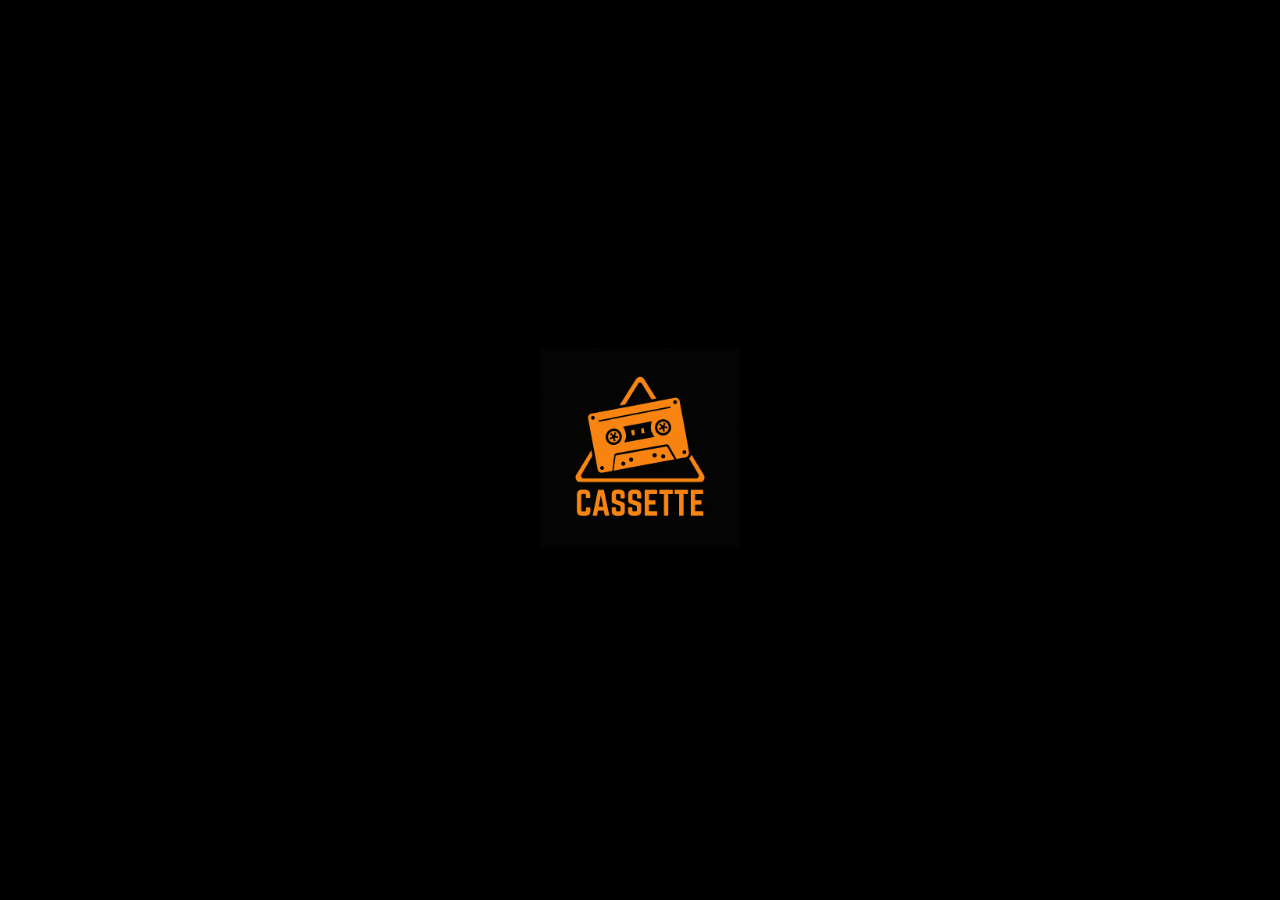
<file: index.html>
<!DOCTYPE html>
<html lang="en">
<head>
  <meta charset="UTF-8">
  <title> Logo Loading...</title>
  <style>
    body, html {
      margin: 0;
      padding: 0;
      height: 100%;
      background-color: black;
      display: flex;
      align-items: center;
      justify-content: center;
     }
   
  </style>
</head>
<body>
   <div class="cassette-icon">
    <img src="./assets/Cassette.png" alt="Cassette Logo" width="200" height="200">
   </div>

  <script>
    // Redirect to main website
    setTimeout(function () {
      window.location.href = "Main.html"; // Change to your actual home page
    }, 3000); // Duration in milliseconds
  </script>
</body>
</html>
</file>
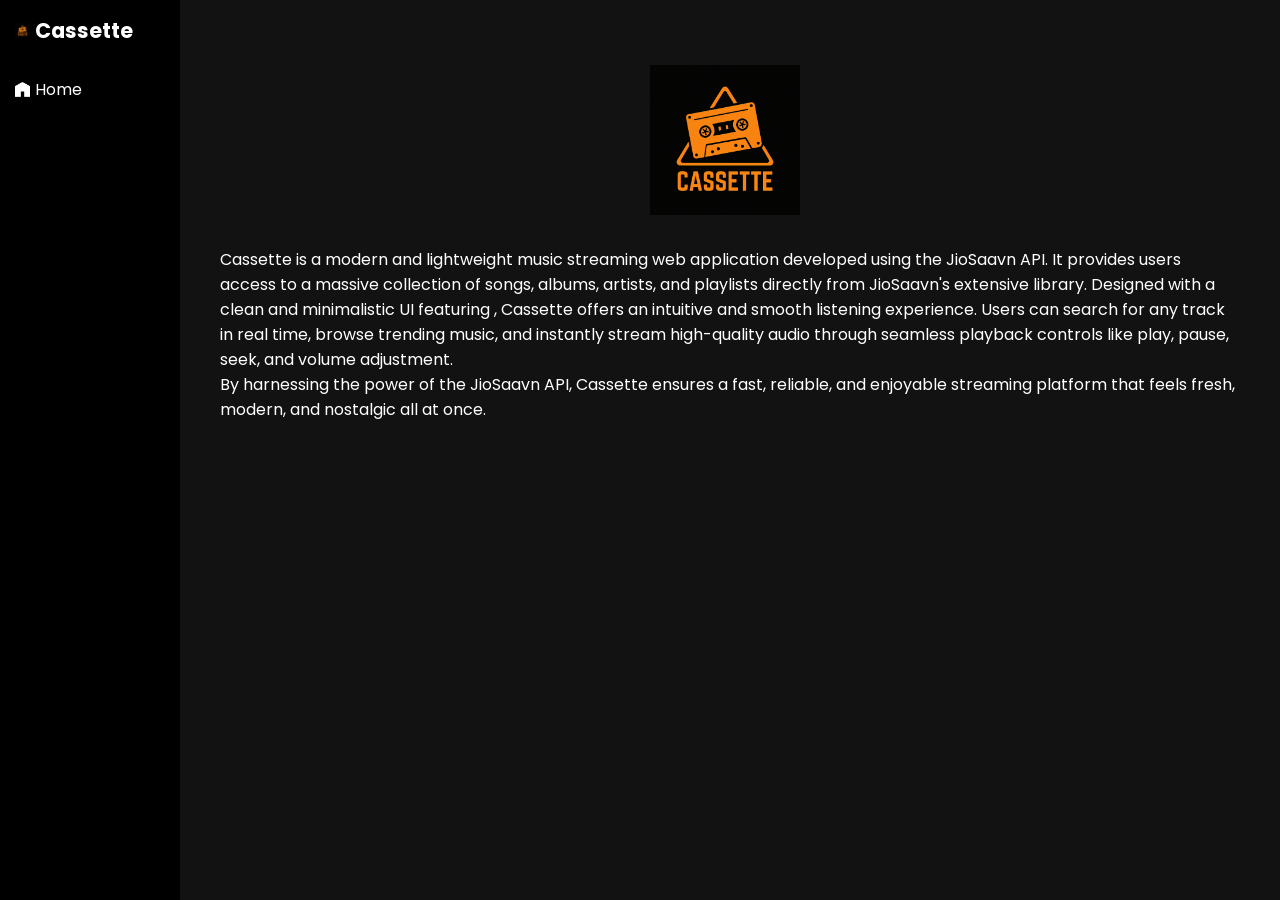
<file: About.html>
<!doctype html>
<html lang="en">
    <head>
        <meta charset="UTF-8" />
        <meta name="viewport" content="width=device-width, initial-scale=1.0" />
        <title>Cassette</title>
        <link rel="stylesheet" href="styles.css" />
        <link
            rel="icon"
            type="image/x-icon"
            href="./assets/Cassette.png"
        />
        <link rel="preconnect" href="https://fonts.googleapis.com" />
        <link rel="preconnect" href="https://fonts.gstatic.com" crossorigin />
        <link
            href="https://fonts.googleapis.com/css2?family=Poppins:wght@300;400;500;600;700&display=swap"
            rel="stylesheet"
        />
        <link
            rel="stylesheet"
            href="https://cdnjs.cloudflare.com/ajax/libs/font-awesome/6.0.0/css/all.min.css"
            integrity="sha512-9usAa10IRO0HhonpyAIVpjrylPvoDwiPUiKdWk5t3PyolY1cOd4DSE0Ga+ri4AuTroPR5aQvXU9xC6qOPnzFeg=="
            crossorigin="anonymous"
            referrerpolicy="no-referrer"
        />
    </head>

    <body>
        <div class="wrapper">
            <aside class="sidebar">
                <div class="logo">
                    <img src="./assets/Cassette.png" alt="Logo" />
                    <span>Cassette</span>
                </div>
                <nav>
                    <ul>
                        <li>
                            <a href="Main.html" class="active">
                                <img src="./assets/home.png" alt="Home" />
                                Home
                            </a>
                        </li>
                    </ul>
                </nav>

                
            </aside>

            <main class="main-content">
             <div class="cassette-icon">
                <img src="./assets/Cassette.png" alt="Cassette logo" width="200" height="200">
                </div>
                <div class="content">
                   <p>Cassette is a modern and lightweight music streaming web application developed using the JioSaavn API. It provides users access to a massive collection of songs, albums, artists, and playlists directly from JioSaavn's extensive library. Designed with a clean and minimalistic UI featuring , Cassette offers an intuitive and smooth listening experience. Users can search for any track in real time, browse trending music, and instantly stream high-quality audio through seamless playback controls like play, pause, seek, and volume adjustment. <br>
By harnessing the power of the JioSaavn API, Cassette ensures a fast, reliable, and enjoyable streaming platform that feels fresh, modern, and nostalgic all at once.</p>
                </div><br>   
            </main> 
          
        </div>

        <script src="app.js"></script>
    </body>
</html>
</file>
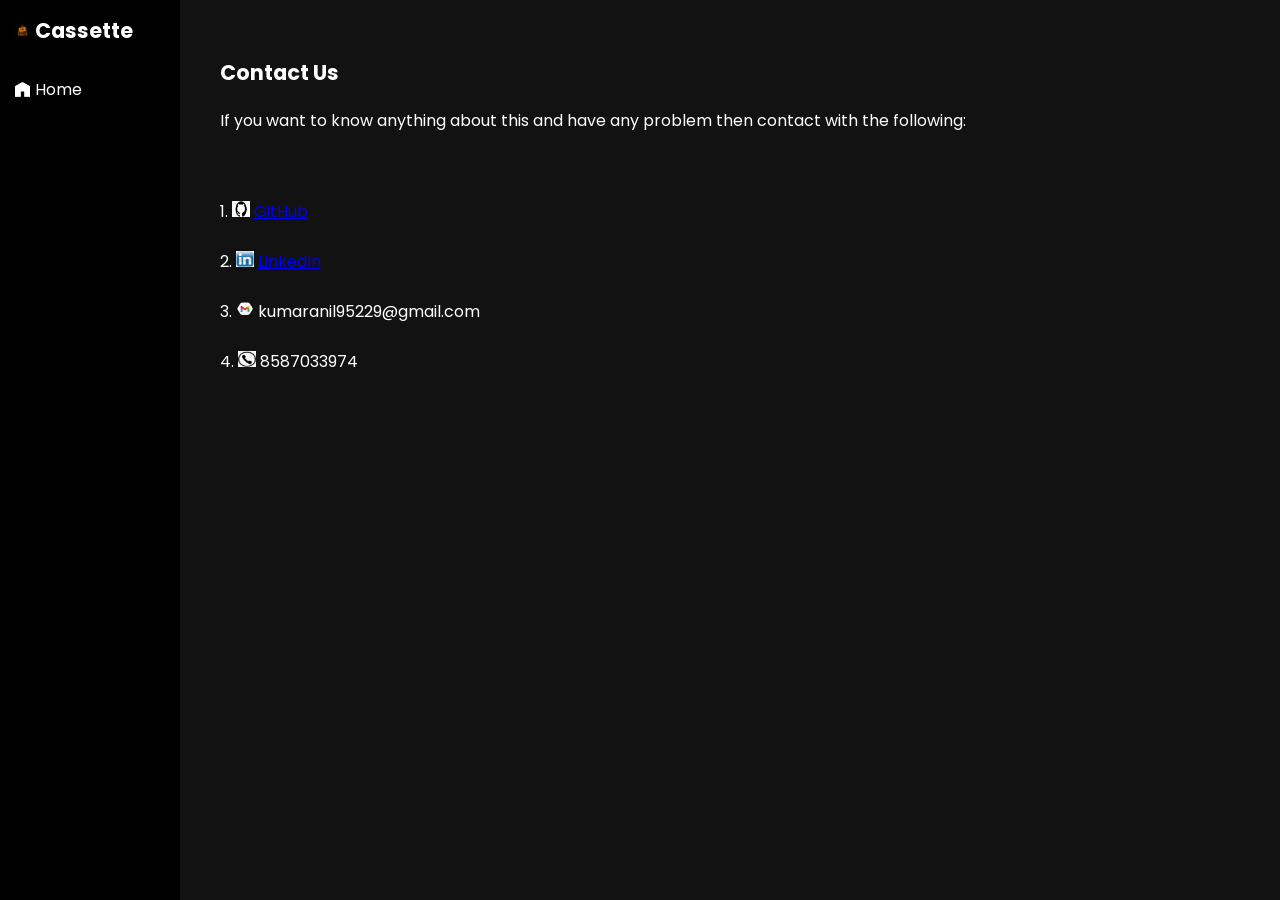
<file: Contact.html>
<!doctype html>
<html lang="en">
    <head>
        <meta charset="UTF-8" />
        <meta name="viewport" content="width=device-width, initial-scale=1.0" />
        <title>Cassette</title>
        <link rel="stylesheet" href="styles.css" />
        <link
            rel="icon"
            type="image/x-icon"
            href="./assets/Cassette.png"
        />
        <link rel="preconnect" href="https://fonts.googleapis.com" />
        <link rel="preconnect" href="https://fonts.gstatic.com" crossorigin />
        <link
            href="https://fonts.googleapis.com/css2?family=Poppins:wght@300;400;500;600;700&display=swap"
            rel="stylesheet"
        />
        <link
            rel="stylesheet"
            href="https://cdnjs.cloudflare.com/ajax/libs/font-awesome/6.0.0/css/all.min.css"
            integrity="sha512-9usAa10IRO0HhonpyAIVpjrylPvoDwiPUiKdWk5t3PyolY1cOd4DSE0Ga+ri4AuTroPR5aQvXU9xC6qOPnzFeg=="
            crossorigin="anonymous"
            referrerpolicy="no-referrer"
        />
    </head>

    <body>
        <div class="wrapper">
            <aside class="sidebar">
                <div class="logo">
                    <img src="./assets/Cassette.png" alt="Logo" />
                    <span>Cassette</span>
                </div>
                <nav>
                    <ul>
                        <li>
                            <a href="Main.html" class="active">
                                <img src="./assets/home.png" alt="Home" />
                                Home
                            </a>
                        </li>
                    </ul>
                </nav>  
            </aside>

            <main class="main-content">
            <h2>Contact Us</h2> 
               <div class="content">
                  <p>If you want to know anything about this and have any problem then contact with the following:</p><br><br>
                    1.  <img src="./assets/github.jpg" alt="GitHub" />
                         <a href="https://github.com/Anil-Kumar111">GitHub</a><br><br>

                    2.  <img src="./assets/linkedin.jpg" alt="Linkedin" />
                         <a href="https://www.linkedin.com/in/anil-kumar-a9b555312">LinkedIn</a><br><br>

                    3.  <img src="./assets/gmail.webp" alt="Gmail" />
                         kumaranil95229@gmail.com<br><br>
                    
                    4.  <img src="./assets/call.jpg" alt="Phone No." />
                         8587033974<br><br>

               </div>   
            </main>
        </div>

        <script src="app.js"></script>
    </body>
</html>
</file>
<file: styles.css>
:root {
    --primary-color: #1db954;
    --bg-color: #121212;
    --text-color: #fff;
    --secondary-text: #b3b3b3;
    --grey: #282828;
    --light-grey: #333;
    --white: #fff;
    --card-bg: #1e1e1e;
    --card-hover-bg: #333333;
}

body {
    font-family: "Poppins", sans-serif;
    margin: 0;
    padding: 0;
    background-color: var(--bg-color);
    color: var(--text-color);
    overflow: auto;
    height: 100vh;
}

.flex-center {
    display: flex;
    align-items: center;
    justify-content: center;
}

.wrapper {
    display: grid;
    grid-template-columns: auto 1fr;
    grid-template-rows: 1fr auto;
    height: 100vh;
}

.sidebar {
    grid-column: 1 / 2;
    grid-row: 1 / 3;
    width: 250px;
    background-color: #000;
    padding: 20px;
    display: flex;
    flex-direction: column;
}

.sidebar .logo {
    display: flex;
    align-items: center;
    margin-bottom: 30px;
}

.sidebar .logo img {
    width: 30px;
    margin-right: 10px;
}

.sidebar .logo span {
    font-weight: bold;
    font-size: 1.5em;
}

.sidebar nav ul {
    list-style: none;
    padding: 0;
}

.sidebar nav ul li {
    margin-bottom: 15px;
}

.sidebar nav ul li a {
    color: var(--secondary-text);
    text-decoration: none;
    display: flex;
    align-items: center;
    transition: color 0.2s;
}

.sidebar nav ul li a:hover,
.sidebar nav ul li a.active {
    color: var(--text-color);
}

.sidebar nav ul li a img {
    width: 20px;
    margin-right: 10px;
    opacity: 0.7;
}

.sidebar nav ul li a:hover,
.sidebar nav ul li a.active img {
    opacity: 1;
}

.sidebar .library {
    margin-top: 20px;
    flex: 1;
    overflow-y: auto;
}

.sidebar .library h3 {
    margin-bottom: 10px;
    font-size: 1em;
    font-weight: bold;
}

.sidebar .library ul {
    list-style: none;
    padding: 0;
}

.sidebar .library ul li {
    margin-bottom: 8px;
}

.sidebar .library ul li a{
    color: var(--secondary-text);
    text-decoration: none;
    display: block;
    padding: 5px 0;
    font size: 1em;
    transition: color 0.2s;
}

.sidebar .library ul li a:hover {
    color: var(--text-color);
}

.main-content {
    grid-column: 2 / 3;
    grid-row: 1 / 2;
    padding: 40px;
    overflow-y: auto;
}

.main-content h2 {
    margin-bottom: 20px;
}

.cassette-icon{
     width: 220px;   
     height: auto;   
     margin: 50px auto;
}

.content{
     font-size: 1.4rem;
     
}

.content img{
      height: 1.4rem;
      width: 1.4rem;
}

.cards-container {
    display: grid;
    grid-template-columns: repeat(auto-fit, minmax(250px, 1fr));
    gap: 20px;
}

.card {
    background-color: var(--card-bg);
    border-radius: 10px;
    overflow: hidden;
    transition: background-color 0.3s ease;
    cursor: pointer;
}

.card:hover {
    background-color: var(--card-hover-bg);
}

.card-image-container {
    position: relative;
}

.card img {
    width: 100%;
    display: block;
    border-radius: 10px 10px 0 0;
}

.card-play-overlay {
    position: absolute;
    top: 0;
    left: 0;
    width: 100%;
    height: 100%;
    background-color: rgba(0, 0, 0, 0.3);
    display: flex;
    align-items: center;
    justify-content: center;
    opacity: 0;
    transition: opacity 0.3s ease;
}

.card:hover .card-play-overlay {
    opacity: 1;
}

.card-play-icon {
    width: 40px;
    height: 40px;
    background-size: contain;
    background-repeat: no-repeat;
    background-position: center;
}

.card-content {
    padding: 15px;
}

.card h3 {
    font-size: 1.1em;
    margin-bottom: 8px;
    font-weight: 500;
}

.card p {
    color: var(--secondary-text);
    font-size: 0.9em;
    line-height: 1.4;
}

.music-player {
    grid-column: 1 / 3;
    grid-row: 2 / 3;
    background-color: #282828;
    display: flex;
    align-items: center;
    justify-content: space-between;
    padding: 15px;
}

.music-player .song-info {
    display: flex;
    align-items: center;
}

.music-player .song-info img {
    width: 50px;
    height: 50px;
    border-radius: 4px;
    margin-right: 15px;
}

.music-player .song-info .song-details p {
    margin: 0;
    font-size: 0.9em;
}

.music-player .song-info .song-details .artist-name {
    color: var(--secondary-text);
}

.player-controls {
    display: flex;
    align-items: center;
}

.player-controls img {
    width: 25px;
    margin: 0 10px;
    cursor: pointer;
    opacity: 0.7;
    transition: opacity 0.2s;
}

.player-controls img:hover {
    opacity: 1;
}

.volume-controls {
    display: flex;
    align-items: center;
    gap: 10px;
    margin-left: auto;
}

.volume-controls img {
    width: 20px;
    height: 20px;
    opacity: 0.7;
    cursor: pointer;
}

.volume-controls img:hover {
    opacity: 1;
}

.volume-controls input[type="range"] {
    width: 100px;
    height: 5px;
    cursor: pointer;
    background: transparent;
    -webkit-appearance: none;
    appearance: none;
    border-radius: 5px;
    background: #ddd;
    outline: none;
    margin: 0;
}

.volume-controls input[type="range"]::-webkit-slider-thumb {
    -webkit-appearance: none;
    appearance: none;
    width: 15px;
    height: 15px;
    border-radius: 50%;
    background: var(--primary-color);
    cursor: pointer;
}

.volume-controls input[type="range"]::-moz-range-thumb {
    width: 15px;
    height: 15px;
    border-radius: 50%;
    background: var(--primary-color);
    cursor: pointer;
    border: none;
}

.player-timeline {
    flex: 1;
    display: flex;
    align-items: center;
    margin: 0 20px;
}

.timeline-slider {
    width: 100%;
    height: 5px;
    cursor: pointer;
    background: transparent;
    -webkit-appearance: none;
    appearance: none;
    border-radius: 5px;
    background: #ddd;
    outline: none;
    margin: 0;
}

.timeline-slider::-webkit-slider-thumb {
    -webkit-appearance: none;
    appearance: none;
    width: 15px;
    height: 15px;
    border-radius: 50%;
    background: var(--primary-color);
    cursor: pointer;
}

.timeline-slider::-moz-range-thumb {
    width: 15px;
    height: 15px;
    border-radius: 50%;
    background: var(--primary-color);
    cursor: pointer;
    border: none;
}

input {
    background-color: transparent;
    border-color: transparent;
    ring-color: transparent;
    color: white;
}

input::placeholder {
    color: #ddd;
}

.flex-top {
    display: flex;
    justify-content: space-between;
    align-items: center;
}

.flex-top img {
    height: 1rem;
    width: 1rem;
    opacity: 0.8;
    margin-top: 0.5rem;
}

.flex-top p {
    font-size: 0.8rem;
    opacity: 0.8;
}

.flex-top p:hover {
    opacity: 1;
    transition: all 0.3s;
}

.flex-top img:hover {
    opacity: 1;
    transition: all 0.3s;
}

.chip {
    margin-top: 0.5rem;
    padding: 0.5rem 0.75rem;
    background-color: var(--light-grey);
    border-radius: 5rem;
    width: fit-content;
    font-weight: normal;
    color: var(--white);
}

.library {
    border-radius: 0.5rem;
    flex: 3;
    overflow-y: auto;
    background-color: var(--grey);
    padding: 0.5rem 1.5rem;
}

/* Media Queries for Responsive Design */

@media (max-width: 768px) {
.sidebar {
    width: 150px;
    padding: 15px;
}

.sidebar .logo {
    margin-bottom: 15px;
}

.sidebar .logo img {
    width: 15px;
    margin-right: 5px;
}

.sidebar .logo span {
    font-weight: bold;
    font-size: 1.3em;
}

.sidebar nav ul li {
    margin-bottom: 10px;
}

.sidebar nav ul li a img {
    width: 15px;
    margin-right: 5px;
    opacity: 0.7;
}

.sidebar .library {
    margin-top: 15px;
}

.sidebar .library h3 {
    margin-bottom: 5px;
    font-size: 1em;
}

.sidebar .library ul li {
    margin-bottom: 0.7px;
}

.main-content h2 {
     font-size: 1.3em;
}

.cassette-icon{
     width: 160px;   
     height: auto;   
     margin: 25px auto;
}

.cassette-icon img{
     width: 150px;   
     height: 150px;  
}

.content{
     font-size: 1rem;
     
}

.content img{
      height: 1rem;
      width: 1.1rem;
}

input {
    width: 130px;    
}

.music-player {
    padding: 4px;
}

.music-player .song-info .song-details p {
    font-size: 0.8em;
}

.cards-container {
    grid-template-columns: repeat(auto-fit, minmax(150px, 0.3fr));
    gap: 20px;
}

.card-content {
    padding: 10px;
}

.card h3 {
    font-size: 1em;
    margin-bottom: 7px;
    font-weight: 500;
}

.card p {
    color: var(--secondary-text);
    font-size: 0.7em;
    line-height: 1.2;
}

}


@media (max-width: 1416px) {

.sidebar {
    width: 150px;
    padding: 15px;
}

.sidebar .logo {
    margin-bottom: 15px;
}

.sidebar .logo img {
    width: 15px;
    margin-right: 5px;
}

.sidebar .logo span {
    font-weight: bold;
    font-size: 1.3em;
}

.sidebar nav ul li {
    margin-bottom: 10px;
}

.sidebar nav ul li a img {
    width: 15px;
    margin-right: 5px;
    opacity: 0.7;
}

.sidebar .library {
    margin-top: 15px;
}

.sidebar .library h3 {
    margin-bottom: 5px;
    font-size: 1em;
}

.sidebar .library ul li {
    margin-bottom: 0.7px;
}

.main-content h2 {
     font-size: 1.3em;
}

.cassette-icon{
     width: 160px;   
     height: auto;   
     margin: 25px auto;
}

.cassette-icon img{
     width: 150px;   
     height: 150px;  
}

.content{
     font-size: 1rem;
     
}

.content img{
      height: 1rem;
      width: 1.1rem;
}

input {
    width: 130px;    
}

.music-player {
    padding: 4px;
}

.music-player .song-info .song-details p {
    font-size: 0.8em;
}

.cards-container {
    grid-template-columns: repeat(auto-fit, minmax(150px, 0.3fr));
    gap: 20px;
}

.card-content {
    padding: 10px;
}

.card h3 {
    font-size: 1em;
    margin-bottom: 7px;
    font-weight: 500;
}

.card p {
    color: var(--secondary-text);
    font-size: 0.7em;
    line-height: 1.2;
}

}

@media (max-width: 425px) {
.sidebar {
    width: 120px;
    padding: 15px;
}

.sidebar .logo {
    margin-bottom: 13px;
}

.sidebar .logo img {
    width: 13px;
    margin-right: 3px;
}

.sidebar .logo span {
    font-weight: bold;
    font-size: 1.2em;
}

.sidebar nav ul li {
    margin-bottom: 10px;
}

.sidebar nav ul li a img {
    width: 15px;
    margin-right: 5px;
    opacity: 0.7;
}

.sidebar .library {
    margin-top: 13px;
}

.sidebar .library h3 {
    margin-bottom: 4px;
    font-size: 0.9em;
}

.sidebar .library ul li {
    margin-bottom: 0.7px;
}

.main-content h2 {
     font-size: 1.1em;
}

.cassette-icon{
     width: 120px;   
     height: auto;   
     margin: 25px auto;
}

.cassette-icon img{
     width: 100px;   
     height: 100px;  
}

.content{
     font-size: 0.8rem;
     
}

.content img{
      height: 1rem;
      width: 1rem;
}

input {
    width: 100px;    
}

.music-player {
    padding: 0.1px;
}

.music-player .song-info .song-details p {
    font-size: 0.8em;
}

.cards-container {
    grid-template-columns: repeat(auto-fit, minmax(90px, 0.2fr));
    gap: 10px;
}

.card-content {
    padding: 5px;
}

.card h3 {
    font-size: 0.7em;
    margin-bottom: 7px;
    font-weight: 100;
}

.card p {
    color: var(--secondary-text);
    font-size: 0.7em;
    line-height: 1.2;
}

}
</file>
